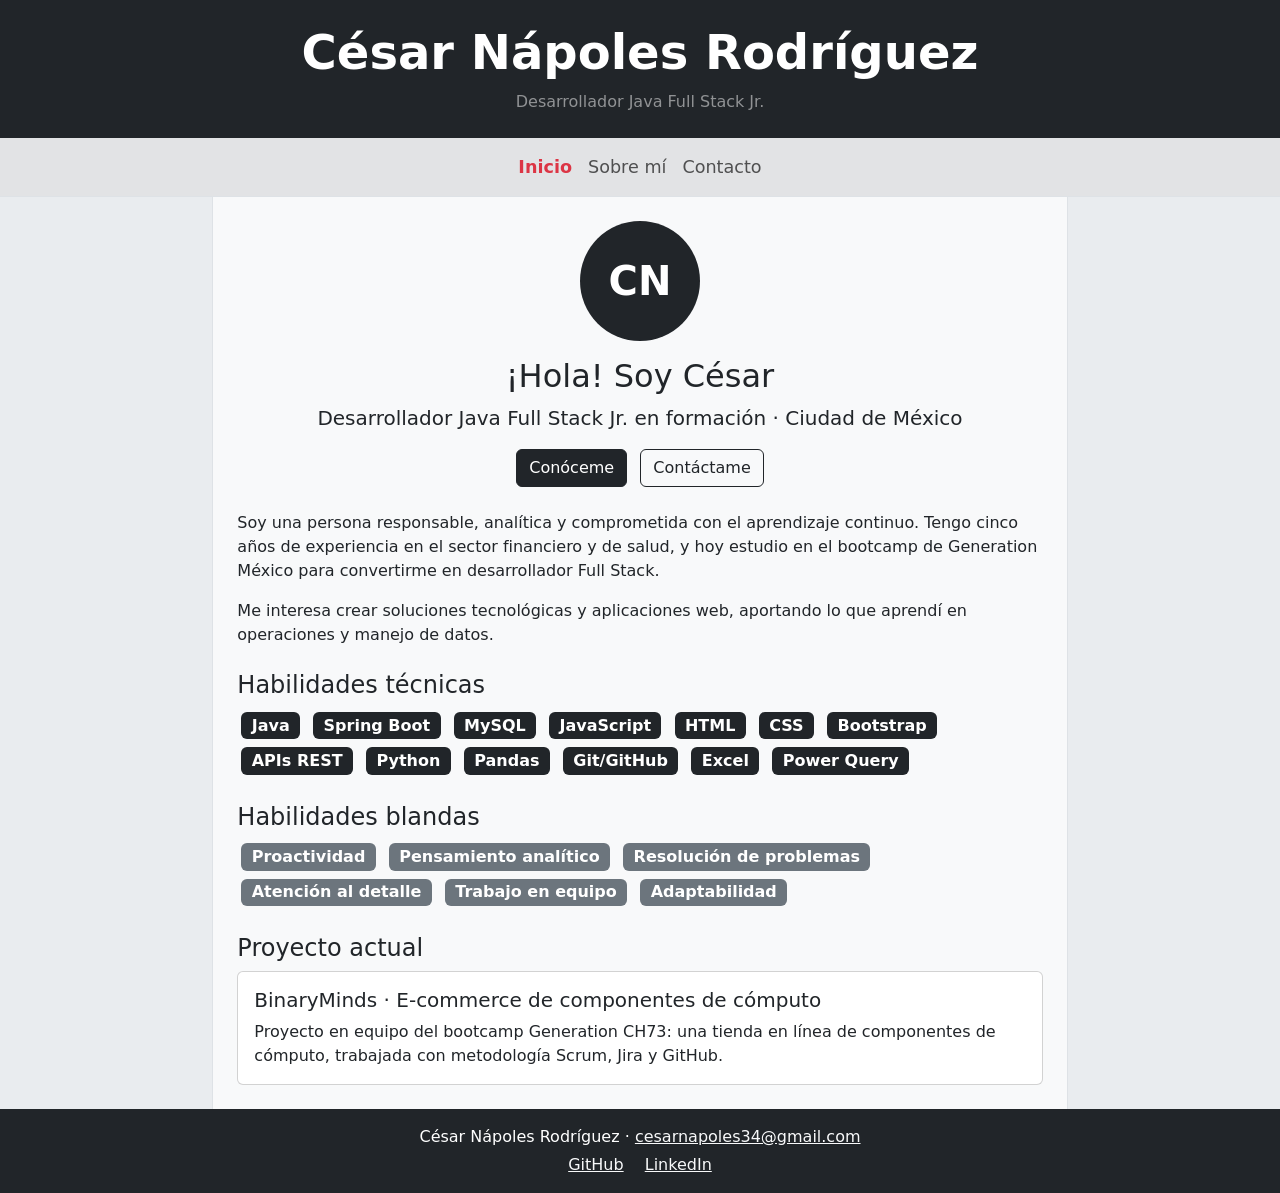
<file: ad-l8-1.0/index.html>
<!DOCTYPE html>
<html lang="es">

<head>
  <meta charset="utf-8">
  <meta name="viewport" content="width=device-width, initial-scale=1">
  <title>César Nápoles | Inicio</title>
  <!-- Tarea 1: Bootstrap por CDN (va antes de style.css para poder sobreescribirlo) -->
  <link href="https://cdn.jsdelivr.net/npm/bootstrap@5.3.3/dist/css/bootstrap.min.css" rel="stylesheet">
  <link href="style.css" rel="stylesheet" type="text/css">
</head>

<body class="bg-light d-flex flex-column min-vh-100">

  <!-- Encabezado -->
  <header class="bg-dark text-white text-center py-4">
    <h1 class="display-5 fw-bold">César Nápoles Rodríguez</h1>
    <p class="mb-0 text-white-50">Desarrollador Java Full Stack Jr.</p>
  </header>

  <!-- Tarea 3.3: Navbar de Bootstrap -->
  <nav class="navbar navbar-expand bg-secondary-subtle border-bottom">
    <div class="container-fluid justify-content-center">
      <ul class="navbar-nav">
          <li class="nav-item"><a class="nav-link active" aria-current="page" href="index.html">Inicio</a></li>
          <li class="nav-item"><a class="nav-link" href="about.html">Sobre mí</a></li>
          <li class="nav-item"><a class="nav-link" href="contact.html">Contacto</a></li>
      </ul>
    </div>
  </nav>

  <!-- Tarea 3.4: Grid de Bootstrap (2 + 8 + 2 = 12 columnas) -->
  <main class="container-fluid flex-grow-1">
    <div class="row h-100">
      <!-- Columna izquierda: reservada para publicidad -->
      <aside class="col-2 border-end lateral"></aside>

      <!-- Contenido -->
      <section class="col-8 p-4">
        <div class="text-center mb-4">
          <div class="avatar mx-auto mb-3">CN</div>
          <h2>¡Hola! Soy César</h2>
          <p class="lead">Desarrollador Java Full Stack Jr. en formación · Ciudad de México</p>
          <a href="about.html" class="btn btn-dark me-2">Conóceme</a>
          <a href="contact.html" class="btn btn-outline-dark">Contáctame</a>
        </div>

        <p>Soy una persona responsable, analítica y comprometida con el aprendizaje continuo. Tengo cinco años de experiencia en el sector financiero y de salud, y hoy estudio en el bootcamp de Generation México para convertirme en desarrollador Full Stack.</p>
        <p>Me interesa crear soluciones tecnológicas y aplicaciones web, aportando lo que aprendí en operaciones y manejo de datos.</p>

        <h3 class="h4 mt-4">Habilidades técnicas</h3>
        <div class="mb-3">
          <span class="badge text-bg-dark fs-6 m-1">Java</span>
          <span class="badge text-bg-dark fs-6 m-1">Spring Boot</span>
          <span class="badge text-bg-dark fs-6 m-1">MySQL</span>
          <span class="badge text-bg-dark fs-6 m-1">JavaScript</span>
          <span class="badge text-bg-dark fs-6 m-1">HTML</span>
          <span class="badge text-bg-dark fs-6 m-1">CSS</span>
          <span class="badge text-bg-dark fs-6 m-1">Bootstrap</span>
          <span class="badge text-bg-dark fs-6 m-1">APIs REST</span>
          <span class="badge text-bg-dark fs-6 m-1">Python</span>
          <span class="badge text-bg-dark fs-6 m-1">Pandas</span>
          <span class="badge text-bg-dark fs-6 m-1">Git/GitHub</span>
          <span class="badge text-bg-dark fs-6 m-1">Excel</span>
          <span class="badge text-bg-dark fs-6 m-1">Power Query</span>
        </div>

        <h3 class="h4 mt-4">Habilidades blandas</h3>
        <div class="mb-4">
          <span class="badge text-bg-secondary fs-6 m-1">Proactividad</span>
          <span class="badge text-bg-secondary fs-6 m-1">Pensamiento analítico</span>
          <span class="badge text-bg-secondary fs-6 m-1">Resolución de problemas</span>
          <span class="badge text-bg-secondary fs-6 m-1">Atención al detalle</span>
          <span class="badge text-bg-secondary fs-6 m-1">Trabajo en equipo</span>
          <span class="badge text-bg-secondary fs-6 m-1">Adaptabilidad</span>
        </div>

        <h3 class="h4">Proyecto actual</h3>
        <div class="card">
          <div class="card-body">
            <h4 class="card-title h5">BinaryMinds · E-commerce de componentes de cómputo</h4>
            <p class="card-text">Proyecto en equipo del bootcamp Generation CH73: una tienda en línea de componentes de cómputo, trabajada con metodología Scrum, Jira y GitHub.</p>
          </div>
        </div>
      </section>

      <!-- Columna derecha: reservada para noticias -->
      <aside class="col-2 border-start lateral"></aside>
    </div>
  </main>

  <footer class="bg-dark text-white text-center py-3">
    <p class="mb-1">César Nápoles Rodríguez · <a class="link-light" href="mailto:cesarnapoles34@gmail.com">cesarnapoles34@gmail.com</a></p>
    <p class="mb-0">
      <a class="link-light me-3" href="https://github.com/cesarnapoles34" target="_blank">GitHub</a>
      <a class="link-light" href="https://www.linkedin.com/in/cesarnapoles" target="_blank">LinkedIn</a>
    </p>
  </footer>

  <!-- Tarea 1: JS de Bootstrap al final del body -->
  <script src="https://cdn.jsdelivr.net/npm/bootstrap@5.3.3/dist/js/bootstrap.bundle.min.js"></script>
  <script src="script.js"></script>
</body>

</html>
</file>
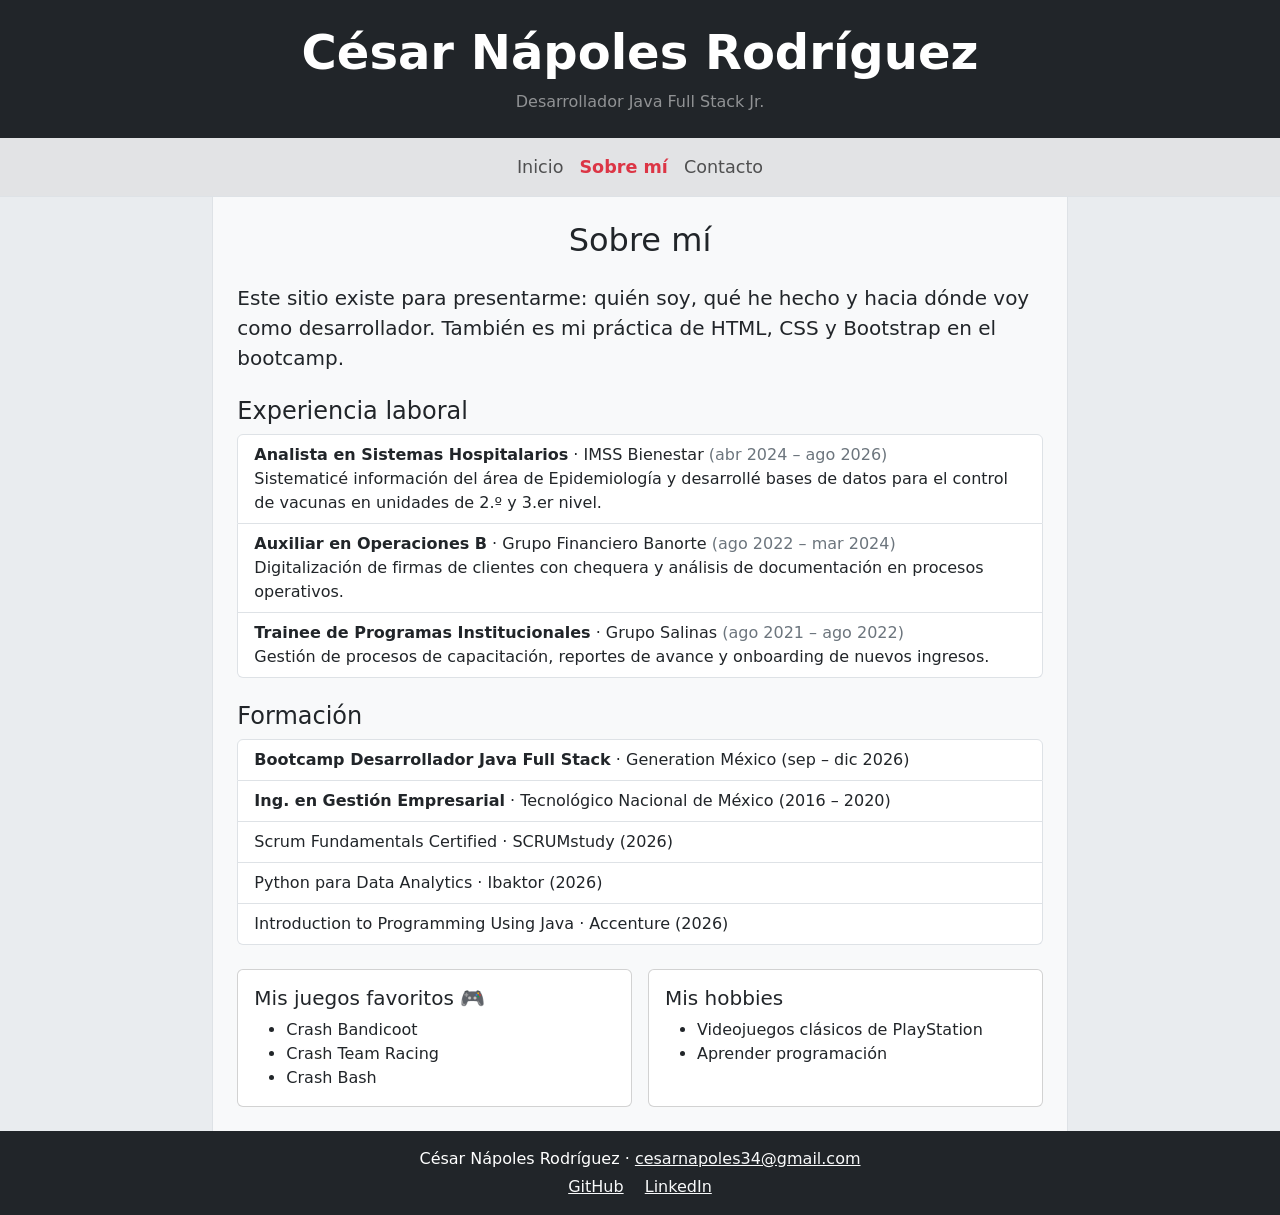
<file: ad-l8-1.0/about.html>
<!DOCTYPE html>
<html lang="es">

<head>
  <meta charset="utf-8">
  <meta name="viewport" content="width=device-width, initial-scale=1">
  <title>César Nápoles | Sobre mí</title>
  <!-- Tarea 1: Bootstrap por CDN (va antes de style.css para poder sobreescribirlo) -->
  <link href="https://cdn.jsdelivr.net/npm/bootstrap@5.3.3/dist/css/bootstrap.min.css" rel="stylesheet">
  <link href="style.css" rel="stylesheet" type="text/css">
</head>

<body class="bg-light d-flex flex-column min-vh-100">

  <!-- Encabezado -->
  <header class="bg-dark text-white text-center py-4">
    <h1 class="display-5 fw-bold">César Nápoles Rodríguez</h1>
    <p class="mb-0 text-white-50">Desarrollador Java Full Stack Jr.</p>
  </header>

  <!-- Tarea 3.3: Navbar de Bootstrap -->
  <nav class="navbar navbar-expand bg-secondary-subtle border-bottom">
    <div class="container-fluid justify-content-center">
      <ul class="navbar-nav">
          <li class="nav-item"><a class="nav-link" href="index.html">Inicio</a></li>
          <li class="nav-item"><a class="nav-link active" aria-current="page" href="about.html">Sobre mí</a></li>
          <li class="nav-item"><a class="nav-link" href="contact.html">Contacto</a></li>
      </ul>
    </div>
  </nav>

  <!-- Tarea 3.4: Grid de Bootstrap (2 + 8 + 2 = 12 columnas) -->
  <main class="container-fluid flex-grow-1">
    <div class="row h-100">
      <!-- Columna izquierda: reservada para publicidad -->
      <aside class="col-2 border-end lateral"></aside>

      <!-- Contenido -->
      <section class="col-8 p-4">
        <h2 class="text-center mb-4">Sobre mí</h2>
        <p class="lead">Este sitio existe para presentarme: quién soy, qué he hecho y hacia dónde voy como desarrollador. También es mi práctica de HTML, CSS y Bootstrap en el bootcamp.</p>

        <h3 class="h4 mt-4">Experiencia laboral</h3>
        <ul class="list-group mb-4">
          <li class="list-group-item">
            <strong>Analista en Sistemas Hospitalarios</strong> · IMSS Bienestar <span class="text-secondary">(abr 2024 – ago 2026)</span><br>
            Sistematicé información del área de Epidemiología y desarrollé bases de datos para el control de vacunas en unidades de 2.º y 3.er nivel.
          </li>
          <li class="list-group-item">
            <strong>Auxiliar en Operaciones B</strong> · Grupo Financiero Banorte <span class="text-secondary">(ago 2022 – mar 2024)</span><br>
            Digitalización de firmas de clientes con chequera y análisis de documentación en procesos operativos.
          </li>
          <li class="list-group-item">
            <strong>Trainee de Programas Institucionales</strong> · Grupo Salinas <span class="text-secondary">(ago 2021 – ago 2022)</span><br>
            Gestión de procesos de capacitación, reportes de avance y onboarding de nuevos ingresos.
          </li>
        </ul>

        <h3 class="h4">Formación</h3>
        <ul class="list-group mb-4">
          <li class="list-group-item"><strong>Bootcamp Desarrollador Java Full Stack</strong> · Generation México (sep – dic 2026)</li>
          <li class="list-group-item"><strong>Ing. en Gestión Empresarial</strong> · Tecnológico Nacional de México (2016 – 2020)</li>
          <li class="list-group-item">Scrum Fundamentals Certified · SCRUMstudy (2026)</li>
          <li class="list-group-item">Python para Data Analytics · Ibaktor (2026)</li>
          <li class="list-group-item">Introduction to Programming Using Java · Accenture (2026)</li>
        </ul>

        <div class="row g-3">
          <div class="col-md-6">
            <div class="card h-100">
              <div class="card-body">
                <h3 class="card-title h5">Mis juegos favoritos 🎮</h3>
                <ul class="mb-0">
                  <li>Crash Bandicoot</li>
                  <li>Crash Team Racing</li>
                  <li>Crash Bash</li>
                </ul>
              </div>
            </div>
          </div>
          <div class="col-md-6">
            <div class="card h-100">
              <div class="card-body">
                <h3 class="card-title h5">Mis hobbies</h3>
                <ul class="mb-0">
                  <li>Videojuegos clásicos de PlayStation</li>
                  <li>Aprender programación</li>
                </ul>
              </div>
            </div>
          </div>
        </div>
      </section>

      <!-- Columna derecha: reservada para noticias -->
      <aside class="col-2 border-start lateral"></aside>
    </div>
  </main>

  <footer class="bg-dark text-white text-center py-3">
    <p class="mb-1">César Nápoles Rodríguez · <a class="link-light" href="mailto:cesarnapoles34@gmail.com">cesarnapoles34@gmail.com</a></p>
    <p class="mb-0">
      <a class="link-light me-3" href="https://github.com/cesarnapoles34" target="_blank">GitHub</a>
      <a class="link-light" href="https://www.linkedin.com/in/cesarnapoles" target="_blank">LinkedIn</a>
    </p>
  </footer>

  <!-- Tarea 1: JS de Bootstrap al final del body -->
  <script src="https://cdn.jsdelivr.net/npm/bootstrap@5.3.3/dist/js/bootstrap.bundle.min.js"></script>
  <script src="script.js"></script>
</body>

</html>
</file>
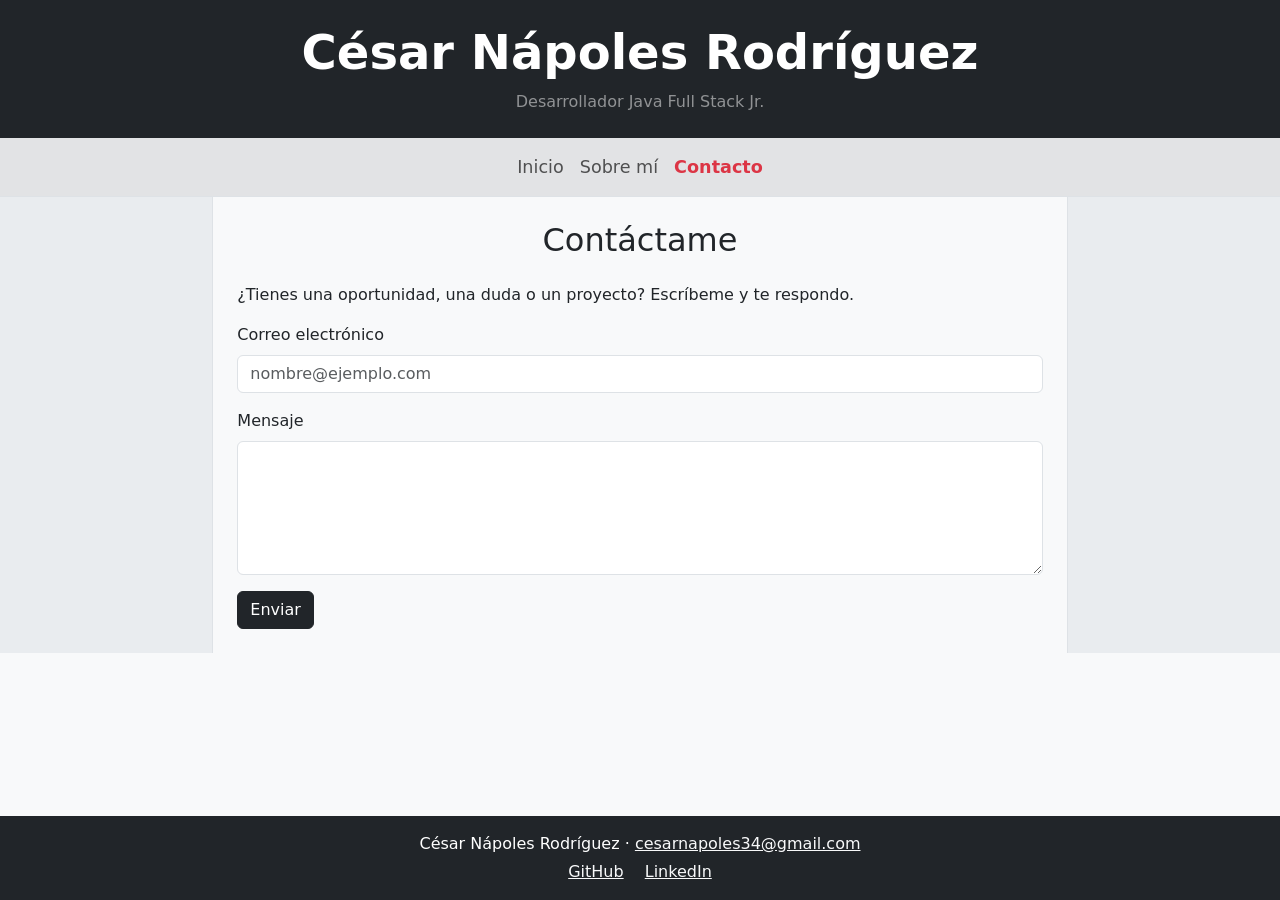
<file: ad-l8-1.0/contact.html>
<!DOCTYPE html>
<html lang="es">

<head>
  <meta charset="utf-8">
  <meta name="viewport" content="width=device-width, initial-scale=1">
  <title>César Nápoles | Contacto</title>
  <!-- Tarea 1: Bootstrap por CDN (va antes de style.css para poder sobreescribirlo) -->
  <link href="https://cdn.jsdelivr.net/npm/bootstrap@5.3.3/dist/css/bootstrap.min.css" rel="stylesheet">
  <link href="style.css" rel="stylesheet" type="text/css">
</head>

<body class="bg-light d-flex flex-column min-vh-100">

  <!-- Encabezado -->
  <header class="bg-dark text-white text-center py-4">
    <h1 class="display-5 fw-bold">César Nápoles Rodríguez</h1>
    <p class="mb-0 text-white-50">Desarrollador Java Full Stack Jr.</p>
  </header>

  <!-- Tarea 3.3: Navbar de Bootstrap -->
  <nav class="navbar navbar-expand bg-secondary-subtle border-bottom">
    <div class="container-fluid justify-content-center">
      <ul class="navbar-nav">
          <li class="nav-item"><a class="nav-link" href="index.html">Inicio</a></li>
          <li class="nav-item"><a class="nav-link" href="about.html">Sobre mí</a></li>
          <li class="nav-item"><a class="nav-link active" aria-current="page" href="contact.html">Contacto</a></li>
      </ul>
    </div>
  </nav>

  <!-- Tarea 3.4: Grid de Bootstrap (2 + 8 + 2 = 12 columnas) -->
  <main class="container-fluid flex-grow-1">
    <div class="row h-100">
      <!-- Columna izquierda: reservada para publicidad -->
      <aside class="col-2 border-end lateral"></aside>

      <!-- Contenido -->
      <section class="col-8 p-4">
        <h2 class="text-center mb-4">Contáctame</h2>
        <p>¿Tienes una oportunidad, una duda o un proyecto? Escríbeme y te respondo.</p>

        <!-- Aquí aparece la alerta en vivo -->
        <div id="alerta"></div>

        <form id="formContacto">
          <div class="mb-3">
            <label for="email" class="form-label">Correo electrónico</label>
            <input type="email" class="form-control" id="email" placeholder="nombre@ejemplo.com" required>
          </div>
          <div class="mb-3">
            <label for="mensaje" class="form-label">Mensaje</label>
            <textarea class="form-control" id="mensaje" rows="5" required></textarea>
          </div>
          <button type="submit" class="btn btn-dark">Enviar</button>
        </form>
      </section>

      <!-- Columna derecha: reservada para noticias -->
      <aside class="col-2 border-start lateral"></aside>
    </div>
  </main>

  <footer class="bg-dark text-white text-center py-3">
    <p class="mb-1">César Nápoles Rodríguez · <a class="link-light" href="mailto:cesarnapoles34@gmail.com">cesarnapoles34@gmail.com</a></p>
    <p class="mb-0">
      <a class="link-light me-3" href="https://github.com/cesarnapoles34" target="_blank">GitHub</a>
      <a class="link-light" href="https://www.linkedin.com/in/cesarnapoles" target="_blank">LinkedIn</a>
    </p>
  </footer>

  <!-- Tarea 1: JS de Bootstrap al final del body -->
  <script src="https://cdn.jsdelivr.net/npm/bootstrap@5.3.3/dist/js/bootstrap.bundle.min.js"></script>
  <script src="script.js"></script>
</body>

</html>
</file>
<file: ad-l8-1.0/style.css>
/* Un solo CSS para las 3 páginas. Casi todo el estilo viene de Bootstrap.
   Paleta (5 colores): dark, light, secondary-subtle, danger y white */

.navbar .nav-link {
  font-size: 1.1rem;
}

/* Página actual en rojo, como en el wireframe */
.navbar .nav-link.active {
  color: var(--bs-danger) !important;
  font-weight: bold;
}

/* Columnas de AD y News: vacías, pero con un fondo para que se vean */
.lateral {
  background-color: var(--bs-secondary-bg);
}

/* Círculo con mis iniciales (cámbialo por una foto cuando la tengas) */
.avatar {
  width: 120px;
  height: 120px;
  border-radius: 50%;
  background-color: var(--bs-dark);
  color: var(--bs-white);
  font-size: 2.5rem;
  font-weight: bold;
  display: flex;
  align-items: center;
  justify-content: center;
}
</file>
